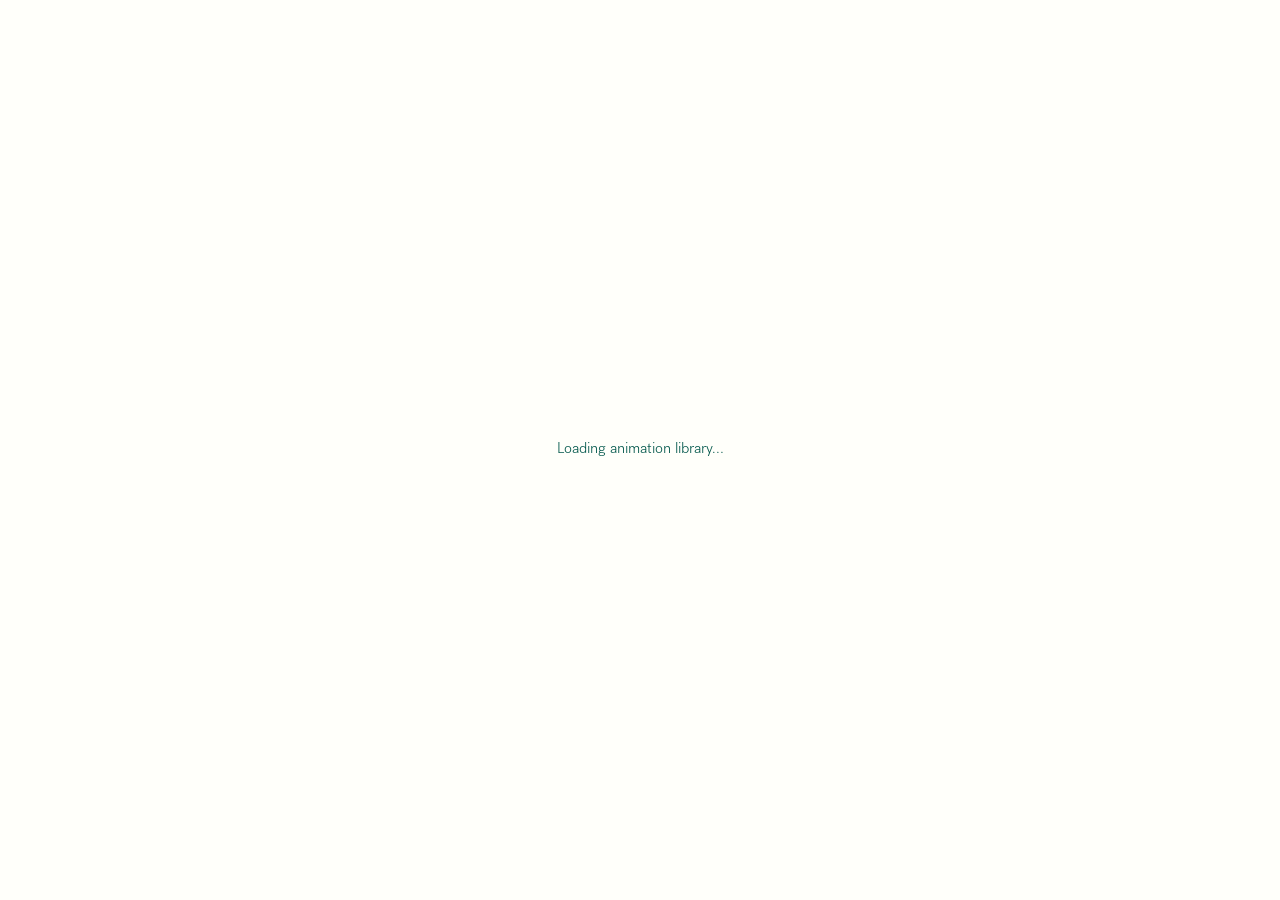
<file: index.html>
<!doctype html>
<html lang="en">
<head>
  <meta charset="utf-8" />
  <meta name="viewport" content="width=device-width, initial-scale=1" />
  <title>Collective Trauma</title>
  <link rel="stylesheet" href="./design-system.css" />
  <style>
    html, body { margin: 0; height: 100%; overflow: hidden; background: var(--color-paper); font-family: var(--font-body); font-weight: 300; color: var(--text); }
    canvas { display: block; touch-action: none; }
    #status { position: fixed; inset: 0; display: grid; place-items: center; color: var(--text); font-size: 15px; }
    #help {
      position: fixed; left: 16px; bottom: 16px; color: var(--text); font-size: 13px; line-height: 1.6;
      background: rgba(255,255,255,0.45); padding: 8px 12px; border-radius: 8px; pointer-events: none;
    }
    #look-hint {
      position: fixed; left: 16px; top: 16px; color: var(--text); font-size: 13px;
      background: rgba(255,255,255,0.6); padding: 6px 12px; border-radius: 8px; pointer-events: none;
    }
    /* Mouse in control: a small reminder top left. Mouse free: a button in the centre. */
    body.cursor-free #look-hint { display: none; }
    #enter {
      position: fixed; inset: 0; display: grid; place-items: center; cursor: pointer;
      background: rgba(255, 255, 250, 0.72); opacity: 0; pointer-events: none; transition: opacity 0.35s ease;
    }
    body.cursor-free #enter { opacity: 1; pointer-events: auto; }
    #reticle {
      position: fixed; left: 50%; top: 50%; width: 6px; height: 6px; margin: -3px 0 0 -3px; border-radius: 50%;
      background: rgba(0,86,74,0.5); pointer-events: none;
    }
    body.cursor-free #reticle { display: none; }
    #fade {
      position: fixed; inset: 0; background: #fffffa; opacity: 0; pointer-events: none;
      transition: opacity 1.2s ease;
    }
    #fade.on { opacity: 1; }
    #end {
      position: fixed; inset: 0; display: grid; place-content: center; justify-items: center; gap: 14px;
      text-align: center; opacity: 0; pointer-events: none; transition: opacity 0.8s ease;
    }
    #end.on { opacity: 1; pointer-events: auto; }
    #end p { margin: 0; font-size: 15px; }
    #end .ds-button { margin-top: 10px; }
    /* Hidden from the moment the doorway fade starts (the pointer is released then) */
    body:has(#fade.on) #enter, body:has(#fade.on) #look-hint, body:has(#fade.on) #help { display: none; }
    #start {
      position: fixed; inset: 0; display: grid; place-content: center; text-align: center; gap: 14px;
      background: radial-gradient(ellipse 60% 34% at 50% 50%, rgba(255,255,250,0.9) 0%, rgba(255,255,250,0.55) 55%, rgba(255,255,250,0) 100%); color: var(--text); transition: opacity 0.6s ease; justify-items: center;
    }
    /* Two equal-width buttons side by side (stacked on narrow screens) */
    #start .start-buttons { margin-top: 10px; display: grid; grid-template-columns: 1fr 1fr; gap: 12px; }
    #start .start-buttons .ds-button { width: 100%; }
    @media (max-width: 480px) { #start .start-buttons { grid-template-columns: 1fr; } }
    #start.hidden { opacity: 0; pointer-events: none; }
    body:has(#status) #look-hint, body:has(#status) #help,
    body:has(#start:not(.hidden)) #look-hint,
    body:has(#start:not(.hidden)) #help { opacity: 0; }
    body:has(#status) #enter, body:has(#start:not(.hidden)) #enter, body.entering #enter { display: none; }
    #help, #look-hint { transition: opacity 0.6s ease; }
    /* Sound toggle, bottom right; above the "Click to enter" veil so it can be clicked there too */
    #sound[hidden] { display: none; }
    #sound { position: fixed; right: 16px; bottom: 16px; z-index: 6; padding: 8px 14px; font-size: 13px; transition: opacity 0.6s ease; }
    body:has(#status) #sound, body:has(#start:not(.hidden)) #sound { opacity: 0; pointer-events: none; }
  </style>
  <script type="module" crossorigin src="./assets/main-CEVUDVNZ.js"></script>
  <link rel="modulepreload" crossorigin href="./assets/lighting-CMDhC0NK.js">
  <link rel="modulepreload" crossorigin href="./assets/treasure-BP2ZWVvX.js">
</head>
<body>
  <div id="status">Loading character…</div>
  <div id="look-hint">Escape to exit</div>
  <div id="enter" data-lock-pointer><button class="ds-button" type="button">Click to enter</button></div>
  <div id="help">Mouse: look · WASD: run · Space: jump</div>
  <div id="start" class="hidden"><h1 class="ds-title">The Civilizational Horizon</h1><div class="start-buttons"><button class="ds-button" type="button" data-mode="full">Begin the journey</button><button class="ds-button" type="button" data-mode="young">For younger players</button></div></div>
  <button id="sound" class="ds-button" type="button" aria-pressed="false">Sound on</button>
  <div id="fade"></div>
  <div id="end"><h1 class="ds-title">The introduction ends here</h1><p id="end-points"></p><p>The next scene is still being built.</p><button class="ds-button" type="button">Begin again</button></div>
</body>
</html>
</file>
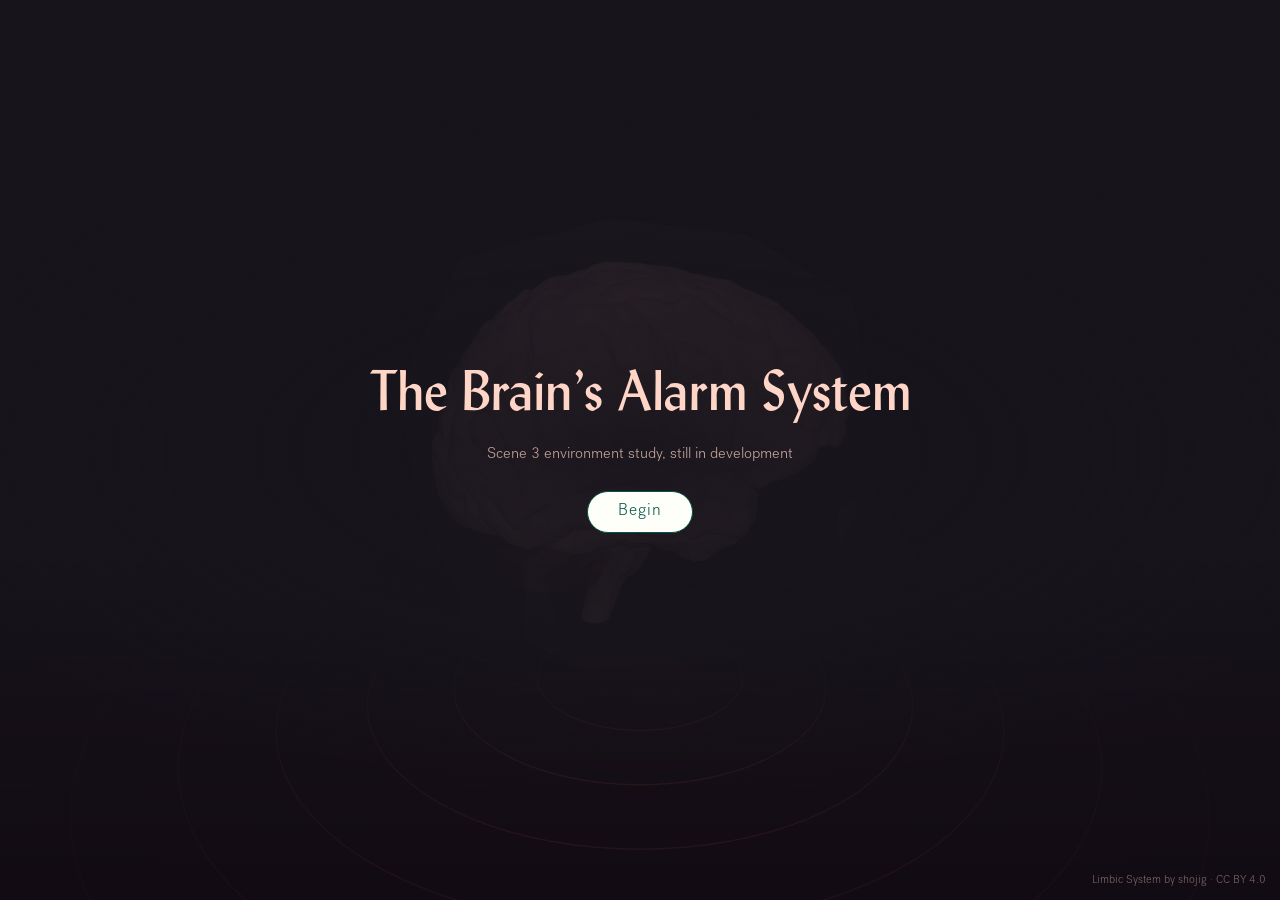
<file: brain.html>
<!doctype html>
<html lang="en">
<head>
  <meta charset="utf-8" />
  <meta name="viewport" content="width=device-width, initial-scale=1" />
  <title>The Brain's Alarm System — Inherited Wounds</title>
  <link rel="stylesheet" href="./design-system.css" />
  <style>
    html, body {
      margin: 0; height: 100%; overflow: hidden; background: #17141b;
      font-family: var(--font-body); font-weight: 300; color: #ffd5c8;
    }
    canvas { display: block; touch-action: none; }
    #status { position: fixed; inset: 0; display: grid; place-items: center; color: #ffd5c8; font-size: 15px; }
    #look-hint {
      position: fixed; left: 16px; top: 16px; color: rgba(255, 213, 200, 0.8); font-size: 13px;
      background: rgba(23, 20, 27, 0.64); padding: 6px 12px; border-radius: 8px; pointer-events: none;
    }
    body.cursor-free #look-hint { display: none; }
    #enter {
      position: fixed; inset: 0; display: grid; place-items: center; cursor: pointer;
      background: rgba(23, 20, 27, 0.72); opacity: 0; pointer-events: none; transition: opacity 0.35s ease;
    }
    body.cursor-free #enter { opacity: 1; pointer-events: auto; }
    #start {
      position: fixed; inset: 0; display: grid; place-content: center; justify-items: center; gap: 15px;
      text-align: center; background: radial-gradient(ellipse 60% 38% at 50% 50%, rgba(23,20,27,0.96) 0%, rgba(23,20,27,0.76) 58%, rgba(23,20,27,0.15) 100%);
      transition: opacity 0.6s ease;
    }
    #start .ds-title { color: #ffd5c8; max-width: 820px; }
    #start p { max-width: 520px; margin: 0; color: rgba(255, 213, 200, 0.76); font-size: 15px; line-height: 1.5; }
    #start .ds-button { margin-top: 10px; }
    #start.hidden { opacity: 0; pointer-events: none; }
    body:has(#status) #look-hint,
    body:has(#start:not(.hidden)) #look-hint { opacity: 0; }
    body:has(#status) #enter,
    body:has(#start:not(.hidden)) #enter,
    body.entering #enter { display: none; }
    #look-hint { transition: opacity 0.6s ease; }
    #credit {
      position: fixed; right: 14px; bottom: 12px; color: rgba(255, 213, 200, 0.46);
      font-size: 11px; text-decoration: none; z-index: 5;
    }
    #credit:hover, #credit:focus-visible { color: #ffd5c8; }
  </style>
  <script type="module" crossorigin src="./assets/brain-CsZlVF2N.js"></script>
  <link rel="modulepreload" crossorigin href="./assets/lighting-CMDhC0NK.js">
</head>
<body>
  <div id="status">Loading the brain sculpture…</div>
  <div id="look-hint">Escape to exit</div>
  <div id="enter" data-lock-pointer><button class="ds-button" type="button">Click to enter</button></div>
  <div id="start" class="hidden">
    <h1 class="ds-title">The Brain’s Alarm System</h1>
    <p>Scene 3 environment study, still in development</p>
    <button class="ds-button" type="button" data-mode="full">Begin</button>
  </div>
  <a id="credit" href="https://sketchfab.com/3d-models/limbic-system-ap-psychology-042b7c37263f4309bc8b4e18dc989102" target="_blank" rel="noreferrer">Limbic System by shojig · CC BY 4.0</a>
</body>
</html>
</file>
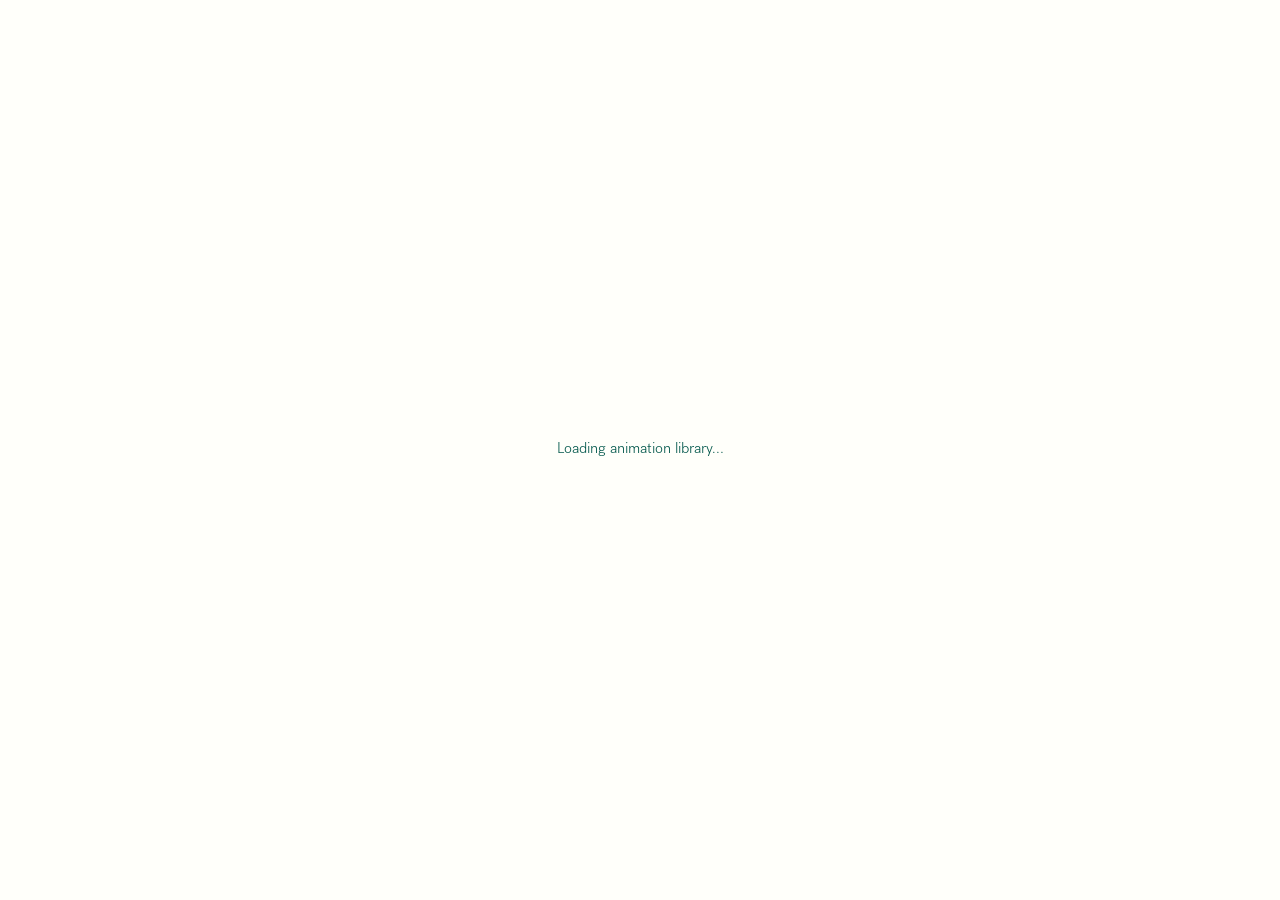
<file: wound.html>
<!doctype html>
<html lang="en">
<head>
  <meta charset="utf-8" />
  <meta name="viewport" content="width=device-width, initial-scale=1" />
  <title>The Invisible Wound — Inherited Wounds</title>
  <link rel="stylesheet" href="./design-system.css" />
  <style>
    html, body { margin: 0; height: 100%; overflow: hidden; background: var(--color-paper); font-family: var(--font-body); font-weight: 300; color: var(--text); }
    canvas { display: block; touch-action: none; }
    #status { position: fixed; inset: 0; display: grid; place-items: center; color: var(--text); font-size: 15px; }
    #help {
      position: fixed; left: 16px; bottom: 16px; color: var(--text); font-size: 13px; line-height: 1.6;
      background: rgba(255,255,255,0.45); padding: 8px 12px; border-radius: 8px; pointer-events: none;
    }
    #look-hint {
      position: fixed; left: 16px; top: 16px; color: var(--text); font-size: 13px;
      background: rgba(255,255,255,0.6); padding: 6px 12px; border-radius: 8px; pointer-events: none;
    }
    /* Mouse in control: a small reminder top left. Mouse free: a button in the centre. */
    body.cursor-free #look-hint { display: none; }
    #enter {
      position: fixed; inset: 0; display: grid; place-items: center; cursor: pointer;
      background: rgba(255, 255, 250, 0.72); opacity: 0; pointer-events: none; transition: opacity 0.35s ease;
    }
    body.cursor-free #enter { opacity: 1; pointer-events: auto; }
    #reticle {
      position: fixed; left: 50%; top: 50%; width: 6px; height: 6px; margin: -3px 0 0 -3px; border-radius: 50%;
      background: rgba(0,86,74,0.5); pointer-events: none;
    }
    body.cursor-free #reticle { display: none; }
    #fade {
      position: fixed; inset: 0; background: #fffffa; opacity: 0; pointer-events: none;
      transition: opacity 1.2s ease;
    }
    #fade.on { opacity: 1; }
    #end {
      position: fixed; inset: 0; display: grid; place-content: center; justify-items: center; gap: 14px;
      text-align: center; opacity: 0; pointer-events: none; transition: opacity 0.8s ease;
    }
    #end.on { opacity: 1; pointer-events: auto; }
    #end p { margin: 0; font-size: 15px; }
    #end .ds-button { margin-top: 10px; }
    /* Hidden from the moment the doorway fade starts (the pointer is released then) */
    body:has(#fade.on) #enter, body:has(#fade.on) #look-hint, body:has(#fade.on) #help { display: none; }
    #start {
      position: fixed; inset: 0; display: grid; place-content: center; text-align: center; gap: 14px;
      background: radial-gradient(ellipse 60% 34% at 50% 50%, rgba(255,255,250,0.9) 0%, rgba(255,255,250,0.55) 55%, rgba(255,255,250,0) 100%); color: var(--text); transition: opacity 0.6s ease; justify-items: center;
    }
    /* Two equal-width buttons side by side (stacked on narrow screens) */
    #start .start-buttons { margin-top: 10px; display: grid; grid-template-columns: 1fr 1fr; gap: 12px; }
    #start .start-buttons .ds-button { width: 100%; }
    #start .start-buttons.single { grid-template-columns: 1fr; }
    @media (max-width: 480px) { #start .start-buttons { grid-template-columns: 1fr; } }
    #start.hidden { opacity: 0; pointer-events: none; }
    body:has(#status) #look-hint, body:has(#status) #help,
    body:has(#start:not(.hidden)) #look-hint,
    body:has(#start:not(.hidden)) #help { opacity: 0; }
    body:has(#status) #enter, body:has(#start:not(.hidden)) #enter, body.entering #enter { display: none; }
    #help, #look-hint { transition: opacity 0.6s ease; }
    /* Sound toggle, bottom right; above the "Click to enter" veil so it can be clicked there too */
    #sound[hidden] { display: none; }
    #sound { position: fixed; right: 16px; bottom: 16px; z-index: 6; padding: 8px 14px; font-size: 13px; transition: opacity 0.6s ease; }
    body:has(#status) #sound, body:has(#start:not(.hidden)) #sound { opacity: 0; pointer-events: none; }
  </style>
  <script type="module" crossorigin src="./assets/wound-BElJb3Ml.js"></script>
  <link rel="modulepreload" crossorigin href="./assets/lighting-CMDhC0NK.js">
  <link rel="modulepreload" crossorigin href="./assets/treasure-BP2ZWVvX.js">
</head>
<body>
  <div id="status">Loading character…</div>
  <div id="look-hint">Escape to exit</div>
  <div id="enter" data-lock-pointer><button class="ds-button" type="button">Click to enter</button></div>
  <div id="start" class="hidden"><h1 class="ds-title">The Invisible Wound</h1><div class="start-buttons single"><button class="ds-button" type="button" data-mode="full">Begin</button></div></div>
  <div id="fade"></div>
  <div id="end"><h1 class="ds-title">The Invisible Wound</h1><p>Scene 2 complete.</p><p id="end-points"></p><button class="ds-button" type="button">Begin again</button></div>
</body>
</html>
</file>
<file: design-system.css>
/*
 * The Mechanics of Collective Trauma — design system.
 * Tokens plus the two core components: the title and the button.
 * Fonts are declared in fonts/fonts.css.
 */
@import url('fonts/fonts.css');

:root {
  /* Colour */
  --color-ink: #00564a;     /* all text, outlines */
  --color-blush: #ffd5c8;   /* hover / active fill */
  --color-path: #ffe5dd;    /* the walkway */
  --color-paper: #fffffa;   /* background and fog */

  /* Type */
  --font-title: 'Lydian', Georgia, serif;
  --font-body: 'Post Grotesk', 'Helvetica Neue', system-ui, sans-serif;
  --title-size: clamp(30px, 5.5vw, 56px);
  --button-size: 16px;

  /* Shape and motion */
  --radius-pill: 999px;
  --ease: 0.25s ease;

  /* Back-compat names used by the page styles */
  --text: var(--color-ink);
}

/* Title — Lydian, one per screen */
.ds-title {
  margin: 0;
  font-family: var(--font-title);
  font-weight: 400;
  font-size: var(--title-size);
  line-height: 1.1;
  color: var(--color-ink);
  text-wrap: balance;
}

/* Button — light outlined pill on paper; fills blush on hover */
.ds-button {
  padding: 12px 30px;
  border: 1px solid var(--color-ink);
  border-radius: var(--radius-pill);
  background: var(--color-paper);
  color: var(--color-ink);
  font: 300 var(--button-size)/1 var(--font-body);
  letter-spacing: 0.06em;
  cursor: pointer;
  transition: background-color var(--ease), border-color var(--ease);
}
.ds-button:hover,
.ds-button:focus-visible {
  background: var(--color-blush);
  border-color: var(--color-blush);
  color: var(--color-ink);
  outline: none;
}
.ds-button:focus-visible { box-shadow: 0 0 0 2px var(--color-paper), 0 0 0 3px var(--color-ink); }
.ds-button:active { transform: translateY(1px); }

@media (prefers-reduced-motion: reduce) {
  .ds-button { transition: none; }
}
</file>
